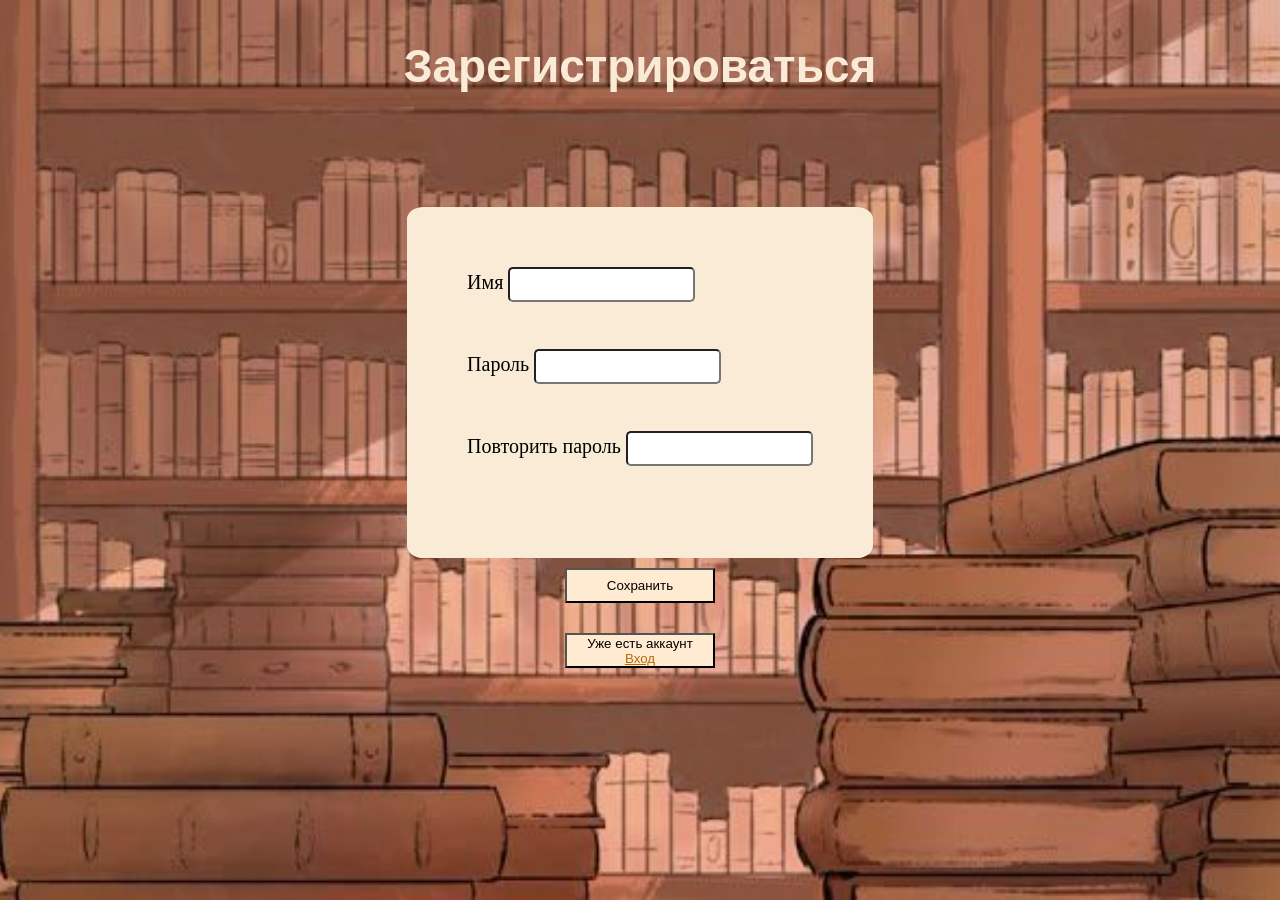
<file: index.html>
<!DOCTYPE html>
<html lang="ru">
<head>
    <meta carset="utf-8"/>
    <meta name="viewport" content="width=device-width, initial-scale=1"/>
    <title>Добавить пользователя</title>
    <link rel="stylesheet" href="./styles/index.css"/>
</head>
<body class="body1">
    <div class="card">
        <h1>Зарегистрироваться</h1>
        
        <form id="registration" onsubmit="registration(event)">
            <div class="ochert">
                <div class="input_wrapper">
                <lable class="pole">Имя</lable>
                <input name="name" class="input" id="user_name" required/>
                </div>

                <div class="input_wrapper">
                <lable class="pole" class="otst">Пароль</lable>
                <input name="password"  class="input" id="user_password" required type="password"/>
                </div>

                <div class="input_wrapper">
                <lable class="pole" class="otst">Повторить пароль</lable>
                <input name="repeat_password"  class="input" id="chek_password" required type="password"/>
                </div>
            </div>

            <div id="btn">
                <button class="btn" type="submit">Сохранить</button>
            </div>
        </form>
        
        <button class="btn">Уже есть аккаунт 
        <a href="vxod.html" class="a">Вход</a>
        </button>
    </div>
    <script src="./scripts/vxod.js"></script>
</body>

</html>
</file>
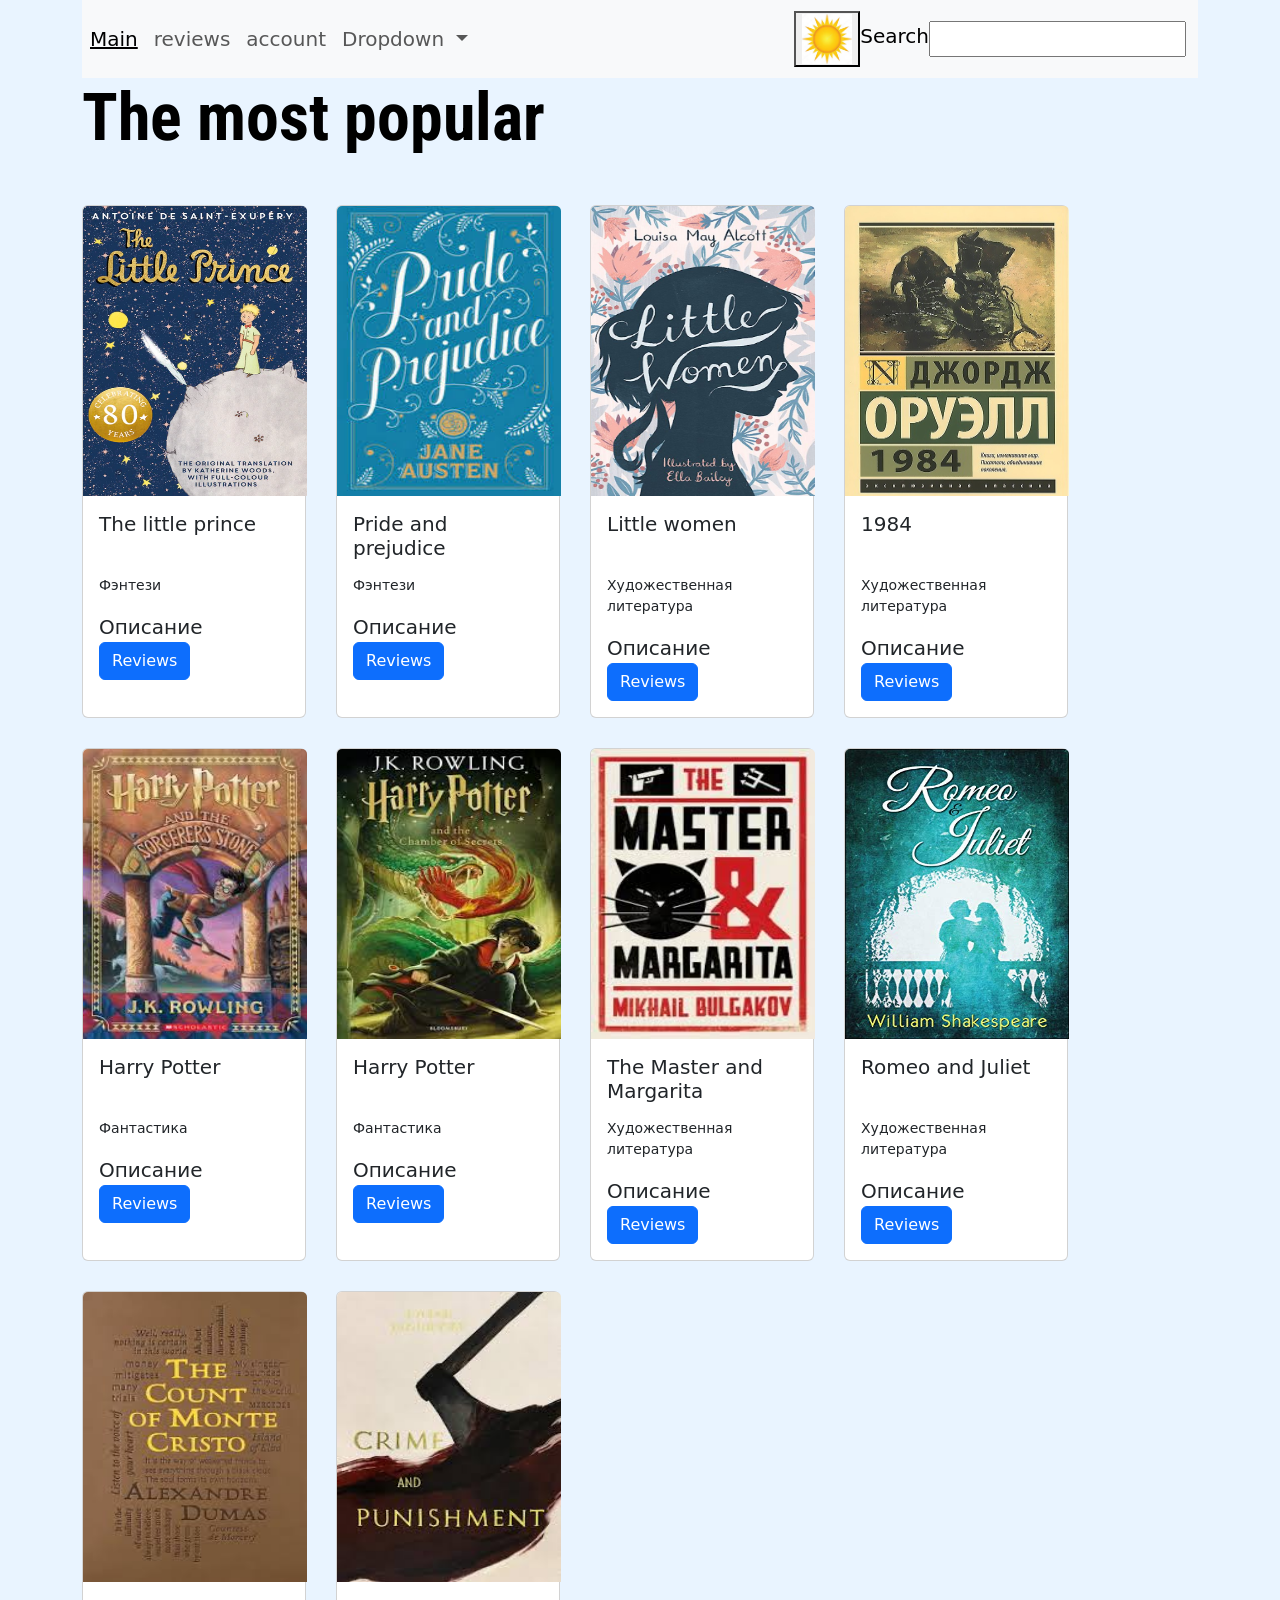
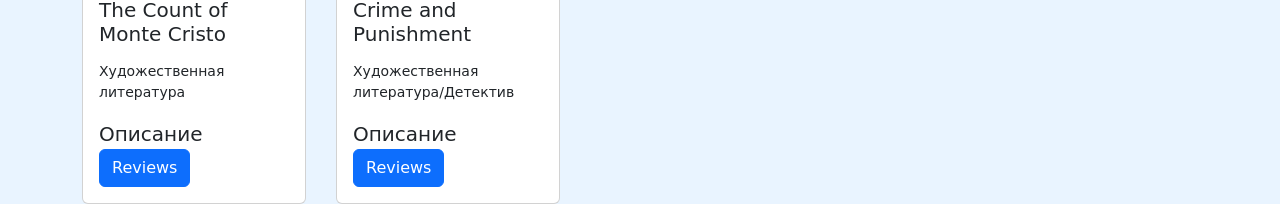
<file: library.html>
<!DOCTYPE html>
  <html>
  <head>
      <meta charset="utf-8">
      <meta name="viewport" content="width=device-width, initial-scale=1">
      
      <title>OnlineLibrary</title>
      <link href="https://cdn.jsdelivr.net/npm/bootstrap@5.3.8/dist/css/bootstrap.min.css" rel="stylesheet" integrity="sha384-sRIl4kxILFvY47J16cr9ZwB07vP4J8+LH7qKQnuqkuIAvNWLzeN8tE5YBujZqJLB" crossorigin="anonymous">
      <link rel="preconnect" href="https://fonts.googleapis.com">
      <link rel="preconnect" href="https://fonts.gstatic.com" crossorigin>
      <link href="https://fonts.googleapis.com/css2?family=Roboto+Condensed:ital,wght@0,100..900;1,100..900&display=swap" rel="stylesheet">

      <link rel="stylesheet" href="./styles/library.css">
  </head>
<body class="container">
 <header>
        <nav class="navbar navbar-expand bg-body-tertiary">
  <div class="container-fluid navbar-nav">
    <a href="library.html" class="nav-link" style="text-decoration: underline;" id="main">Main</a>
 
    <div class="collapse navbar-collapse" id="navbarSupportedContent">
      <ul class="navbar-nav me-auto mb-2 mb-lg-0 navbar" id="resultsList">
        <li class="nav-item">
          <a href="reviews.html" class="nav-link" >
          reviews</a>
        </li>
    
        <li class="nav-item">
          <a href="vxod.html" class="nav-link">account</a>
        </li>
        <li class="nav-item dropdown">
          <button class="nav-link dropdown-toggle dropdown" role="button" data-bs-toggle="dropdown" aria-expanded="false" onclick="opendropdown()">
            Dropdown
          </button>
          <ul class="dropdown-menu" id="dropdown">
            <li><a href="#" class="nav-link dropdown-link" data-catedoria="Художественная литература">Художественная литература</a></li>
                <li><a href="#" class="nav-link dropdown-link" data-catedoria="Детектив">Детективы</a></li>
                <li><a href="#" class="nav-link dropdown-link" data-catedoria="Триллеры">Триллеры</a></li>
                <li><a href="#" class="nav-link dropdown-link" data-catedoria="Научно-популярная">Научно-популярная</a></li>
                <li><a href="#" class="nav-link dropdown-link" data-catedoria="Биографии">Биографии</a></li>
                <li><a href="#" class="nav-link dropdown-link" data-catedoria="Фантастика">Фантастика</a></li>
                <li><a href="#" class="nav-link dropdown-link" data-catedoria="Фэнтези">Фэнтези</a></li>
                <li><a href="#" class="nav-link dropdown-link" data-catedoria="Ужасы">Ужасы</a></li>
                <li><a href="#" class="nav-link dropdown-link" data-catedoria="Преключения">Преключения</a></li>
          </ul>
        </li> 
      </ul>  
      <button class="btn-toggle" type="button" data-bs-toggle="collapse" data-bs-target="#navbarSupportedContent" aria-controls="navbarSupportedContent" aria-expanded="false" aria-label="Toggle navigation">
      <img src="images/moon.png" class="team" id="moon">
      <img src="images/sun.jpg" class="team" id="sun">
      </button>

      <form class="d-flex" role="search">
        <label for="searchbox">Search</label>
        <input 
      type="search" 
      oninput="liveSearch()" 
      id="searchbox">
      </form>
    </div>
  </div>
</nav>
      </header>
    
      
      <h1>The most popular</h1>

     <div class="card_cont" id="book">

     <div class="card" style="width: 14rem;">
      <img src="./images/litte.jpg" class="card-img-top"></a>
      <div class=" card-body">
      <h5 class="card-title">The little prince</h5>
      <p class="catedoria">Фэнтези</p>
      <button id="open" class="nav-link" data-descript="modalWindow">Описание</button>
      <dialog id="modalWindow">
      <p>философская повесть-притча Антуана де Сент-Экзюпери. По сюжету летчик, <br>совершивший 
        вынужденную посадку в пустыне, встречает мальчика сдалекой планеты. <br>Путешествуя по мирам, 
        герой познает мир, учится дружбе, любви и ответственности за тех, кого приручил</p>
      <button id="close" class="btn btn-primary">Закрыть</button>
      </dialog>
      <a href="reviews.html" class="btn btn-primary dtn-reviews" data-name="The little prince" data-image="./images/litte.jpg">Reviews</a>
      <div id="reviews1" class="reviews"></div>
      </div>
      </div>                 

      <div class="card" style="width: 14rem;" data-catedoria="Художественная литература">
      <img src="./images/PandP.jpg" class="card-img-top"></a>
      <div class=" card-body">
      <h5 class="card-title">Pride and prejudice</h5>
      <p class="catedoria">Фэнтези</p>
      <button id="open" class="nav-link" data-descript="modalWindow1">Описание</button>
      <dialog id="modalWindow1">
      <p>Гордость женщины, практически нищей и совершенно свободной — в своей бедности, в своей иронии, в силе своего характера...<br> 
        Есть ли нечто равное такой гордости?.. Предубеждение женщины, почти не способной уже, по привычке отвечать ударом на удар, <br>
        поверить в искренность мужского чувства и перестать об этом думать.<br> Это — «Гордость и предубеждение» Джейн Остин. Книга, без которой сейчас 
        не существовало бы,<br> наверное, ни «психологического» романа, ни «феминистской» литературы, ни — попросту — «элитной» прозы как таковой!
      </p>
      <button id="close" class="btn btn-primary">Закрыть</button>
      </dialog>
      <a href="reviews.html" class="btn btn-primary dtn-reviews" data-name="Pride and prejudice" data-image="./images/PandP.jpg">Reviews</a>
      </div>
      </div>

      <div class="card" style="width: 14rem;"> 
      <img src="./images/wom.jpg" class="card-img-top" >
      <div class=" card-body">
      <h5 class="card-title">Little women</h5>
      <p class="catedoria">Художественная литература</p>
      <button id="open" class="nav-link" data-descript="modalWindow2">Описание</button>
      <dialog id="modalWindow2">
      <p>семейная сага, повествующая о судьбах четырех сестер Марч – добросердечной красавицы Мег, "сорванца в юбке" Джо, кроткой и нежной Бесс и<br> талантливой фантазерки Эми.
      Гражданская война идет далеко на Юге, но ее грозные отголоски <br> достигли и дружной семьи небогатого провинциального пастора Марча 
      – сам он ушел на фронт полковым священником, и жена с дочерьми, как и множество других<br> американок, день за днем живут в страхе 
      трагических известий. Однако никакая война не в силах помешать девочкам взрослеть и превращаться<br> в юных девушек. 
      Девушек с их обычными и трогательными девичьими мечтами и надеждами, радостями, горестями и, конечно, первой любовью…
      </p>
      <button id="close" class="btn btn-primary">Закрыть</button>
      </dialog>
      <a href="reviews.html" class="btn btn-primary dtn-reviews">Reviews</a>
      </div>
      </div>

      <div class="card" style="width: 14rem;"> 
        <img src="./images/13651011_1_1984.jpg" class="card-img-top">
      <div class=" card-body">
      <h5 class="card-title">1984</h5>
      <p class="catedoria">Художественная литература</p>
      <button id="open" class="nav-link" data-descript="modalWindow3">Описание</button>
      <dialog id="modalWindow3">
      <p>культовая антиутопия Джорджа Оруэлла, предупреждающая об опасности тоталитаризма. Сюжет разворачивается в мире,<br> поделенном 
        между тремя враждующими сверхдержавами. В центре истории Уинстон Смит — мелкий партийный чиновник в <br>тоталитарной Океании, 
        который тайно решается на бунт против вездесущего Большого Брата и системы.
      </p>
      <button id="close" class="btn btn-primary dtn-reviews">Закрыть</button>
      </dialog>
      <a href="reviews.html" class="btn btn-primary">Reviews</a>
      </div>
      </div>

      <div class="card" style="width: 14rem;"> 
        <img src="./images/harry.jpg" class="card-img-top">
      <div class=" card-body">
      <h5 class="card-title">Harry Potter</h5>
      <p class="catedoria">Фантастика</p>
      <button id="open" class="nav-link" data-descript="modalWindow4">Описание</button>
      <dialog id="modalWindow4">
      <p>Сирота Гарри Поттер в 11 лет узнаёт, что он — знаменитый волшебник. Он отправляется в школу чародейства и волшебства<br> 
        «Хогвартс», где обретает друзей. Вместе с Роном и Гермионой Гарри раскрывает тайну Философского камня и <br>предотвращает 
        возвращение злого лорда Волан-де-Морта, виновного в гибели его родителей.
      </p>
      <button id="close" class="btn btn-primary">Закрыть</button>
      </dialog>
      <a href="reviews.html" class="btn btn-primary dtn-reviews">Reviews</a>
      </div>
      </div>

      <div class="card" style="width: 14rem;"> 
      <img src="./images/Без названия (4).jpg" class="card-img-top">
      <div class=" card-body">
      <h5 class="card-title">Harry Potter</h5>
      <p class="catedoria">Фантастика</p>
      <button id="open" class="nav-link" data-descript="modalWindow5">Описание</button>
      <dialog id="modalWindow5">
      <p>Это вторая книга о приключениях Гарри Поттера. Он снова вступает в отчаянную схватку со злом. На этот раз враг его <br>так 
        силен, что надежды на победу почти нет. В Школе чародейства и волшебства «Хогвартс» происходят тревожные события.<br> 
        Кто-то нападает на учеников школы, и преподаватели подозревают, что это таинственное чудовище, которое скрывается в <br>
        легендарной Тайной комнате. Гарри Поттер и его друзья разгадывают загадку Тайной комнаты, и теперь Гарри снова предстоит<br> 
        сразиться с лордом Волан-де-Мортом. Сумеет ли он победить на этот раз?...
      </p>
      <button id="close" class="btn btn-primary">Закрыть</button>
      </dialog>
      <a href="reviews.html" class="btn btn-primary dtn-reviews">Reviews</a>
      </div>
      </div>

      <div class="card" style="width: 14rem;">
      <img src="./images/m&m.jpg" class="card-img-top"></a>
      <div class=" card-body">
      <h5 class="card-title">The Master and Margarita</h5>
      <p class="catedoria">Художественная литература</p>
      <button id="open" class="nav-link" data-descript="modalWindow6">Описание</button>
      <dialog id="modalWindow6">
      <p>это завораживающий мистический роман, где сатира на советский быт 1930-х годов переплетается с библейской притчей <br>
        и трагической историей любви. Произведение исследует вечные темы борьбы добра со зла, прощения, смерти, бессмертия и<br> 
        истинного творчества. 
      </p>
      <button id="close" class="btn btn-primary">Закрыть</button>
      </dialog>
      <a href="reviews.html" class="btn btn-primary dtn-reviews">Reviews</a>
      </div>
      </div>

      <div class="card" style="width: 14rem;">
      <img src="./images/R&J.jpg" class="card-img-top"></a>
      <div class=" card-body">
      <h5 class="card-title">Romeo and Juliet</h5>
      <p class="catedoria">Художественная литература</p>
      <button id="open" class="nav-link" data-descript="modalWindow7">Описание</button>
      <dialog id="modalWindow7">
      <p>бессмертная трагедия Уильяма Шекспира о любви юноши и девушки из двух враждующих веронских родов. <br>
        Их искреннее чувство становится преградой для давней семейной вендетты, приводя к трагической развязке,<br>
        которая в итоге примиряет противоборствующие семьи
      </p>
      <button id="close" class="btn btn-primary">Закрыть</button>
      </dialog>
      <a href="reviews.html" class="btn btn-primary dtn-reviews">Reviews</a>
      </div>
      </div>

      <div class="card" style="width: 14rem;"> 
      <img src="./images/Без названия (6).jpg" class="card-img-top"></a>
      <div class=" card-body">
      <h5 class="card-title">The Count of Monte Cristo</h5>
      <p class="catedoria">Художественная литература</p>
      <button id="open" class="nav-link" data-descript="modalWindow8">Описание</button>
      <dialog id="modalWindow8">
      <p>Молодой моряк Эдмон Дантес считал себя счастливчиком — прибыльное дело, красавица-невеста. Но власть во Франции <br>
        меняется так же часто, как ветер. Донос завистника — и невинный Эдмон оказывается за решёткой на долгих <br>
        четырнадцать лет... Пройдя через каменные мешки замка Иф, закалив волю, разбогатев на пиратских кладах, герой под<br> 
        псевдонимом «Граф Монте-Кристо» возвращается во Францию, чтобы отомстить предателям, сломавшем ему жизнь. Не убить <br>
        их — он не настолько милосерден. Граф использует интриги, подкуп, влияние и провокации, чтобы сломать жизнь им самим...
      </p>
      <button id="close" class="btn btn-primary">Закрыть</button>
      </dialog>
      <a href="reviews.html" class="btn btn-primary dtn-reviews">Reviews</a>
      </div>
      </div>

      <div class="card" style="width: 14rem;"> 
      <img src="./images/Без названия (7).jpg" class="card-img-top"></a>
      <div class=" card-body">
      <h5 class="card-title">Crime and Punishment</h5>
      <p class="catedoria">Художественная литература/Детектив</p>
      <button id="open" class="nav-link" data-descript="modalWindow9">Описание</button>
      <dialog id="modalWindow9">
      <p>социально-философский роман Ф. М. Достоевского, исследующий муки совести и искупление. Бедный студент<br> 
        Родион Раскольников убивает старуху-процентщицу, чтобы проверить свою теорию о «право имеющих» людях. <br>
        Это преступление приводит его к тяжелейшим душевным терзаниям, полному одиночеству и, наконец, к духовному<br>
        возрождению через раскаяние и веру.
      </p>
      <button id="close" class="btn btn-primary">Закрыть</button>
      </dialog>
      <a href="reviews.html" class="btn btn-primary dtn-reviews">Reviews</a>
      </div>
      </div>
</div>


      <script src="./scripts/library.js"></script>
</body>

  </html>
</file>
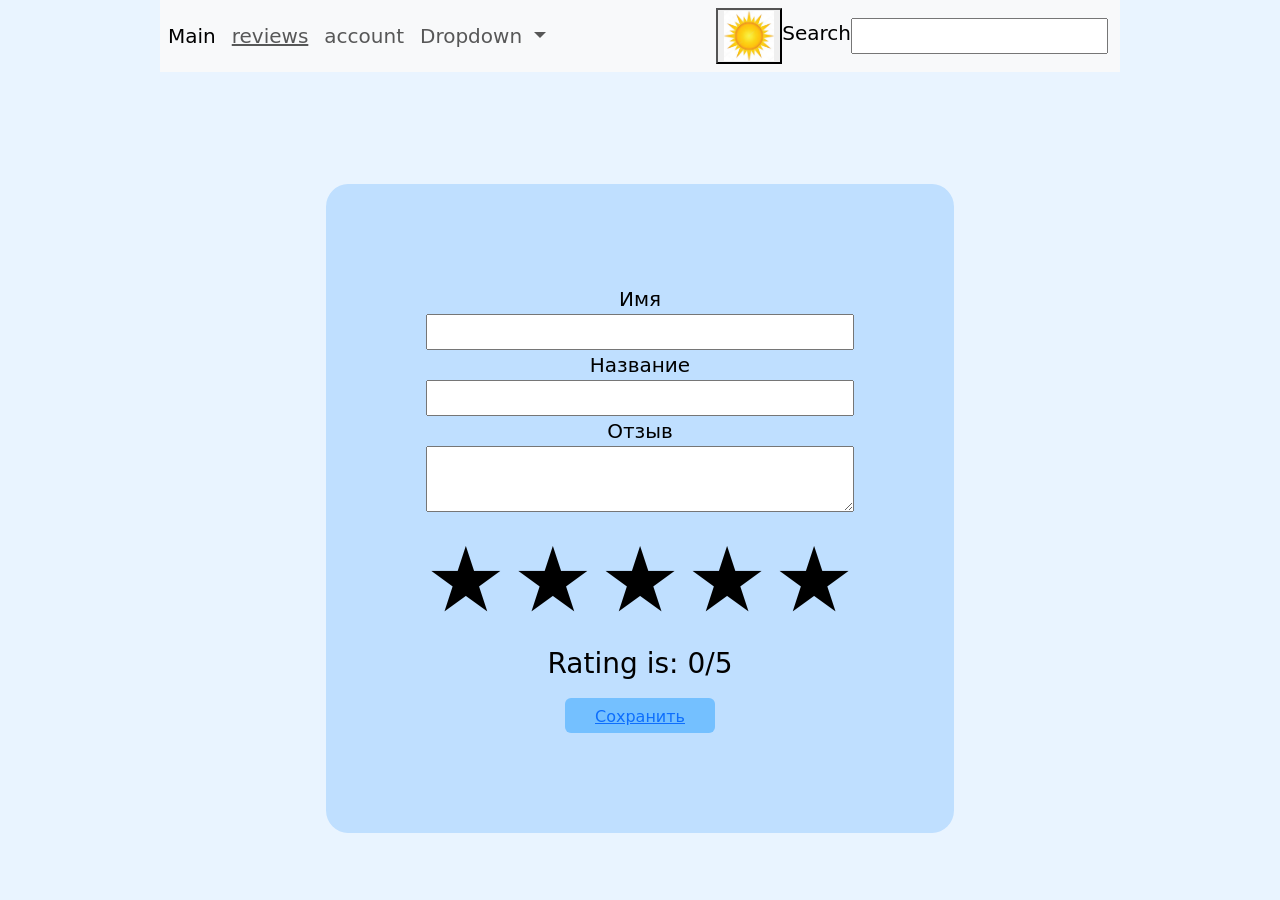
<file: reviews.html>
<!DOCTYPE html>
<html lang="ru">
    <head>
        <meta charset="utf-8">
        <meta name="viewport" content="width=device-width, initial-scale=1">
        
        <title>OnlineLibrary</title>
        <link href="https://cdn.jsdelivr.net/npm/bootstrap@5.3.8/dist/css/bootstrap.min.css" rel="stylesheet" integrity="sha384-sRIl4kxILFvY47J16cr9ZwB07vP4J8+LH7qKQnuqkuIAvNWLzeN8tE5YBujZqJLB" crossorigin="anonymous">
        <link rel="preconnect" href="https://fonts.googleapis.com">
        <link rel="preconnect" href="https://fonts.gstatic.com" crossorigin>
        <link href="https://fonts.googleapis.com/css2?family=Roboto+Condensed:ital,wght@0,100..900;1,100..900&display=swap" rel="stylesheet">
        
        <link rel="stylesheet" href="./styles/reviews.css">
    </head>
<body class="container">
 <header>
        <nav class="navbar navbar-expand bg-body-tertiary">
  <div class="container-fluid navbar-nav">
    <a href="library.html" class="nav-link nave-item"  id="main">Main</a>
    <div class="collapse navbar-collapse" id="navbarSupportedContent">
      <ul class="navbar-nav me-auto mb-2 mb-lg-0 " id="resultsList">
        <li class="nav-item">
          <a href="reviews.html" class="nav-link" style="text-decoration: underline;">
          reviews</a>
        </li>
    
        <li class="nav-item">
          <a href="vxod.html" class="nav-link">account</a>
        </li>
        <li class="nav-item dropdown">
          <button class="nav-link dropdown-toggle dropdown" role="button" data-bs-toggle="dropdown" aria-expanded="false" onclick="opendropdown()">
            Dropdown
          </button>
          <ul class="dropdown-menu" id="dropdown">
            <li><a href="#" class="nav-link">Художественная литература</a></li>
                <li><a href="#" class="nav-link">Детективы</a></li>
                <li><a href="#" class="nav-link">Триллеры</a></li>
                <li><a href="#" class="nav-link">Научно-популярная</a></li>
                <li><a href="#" class="nav-link">Биографии</a></li>
                <li><a href="#" class="nav-link">Фантастика</a></li>
                <li><a href="#" class="nav-link">Фэнтези</a></li>
                <li><a href="#" class="nav-link">Ужасы</a></li>
                <li><a href="#" class="nav-link">Преключения</a></li>
          </ul>
        </li>
      </ul>  
      <button class="btn-toggle" type="button" data-bs-toggle="collapse" data-bs-target="#navbarSupportedContent" aria-controls="navbarSupportedContent" aria-expanded="false" aria-label="Toggle navigation">
      <img src="images/moon.png" class="team" id="moon">
      <img src="images/sun.jpg" class="team" id="sun">
      </button>

      <form class="d-flex" role="search">
        <label for="searchbox">Search</label>
        <input 
      type="search" 
      oninput="liveSearch()" 
      id="searchbox">
      </form>
    </div>
  </div>
</nav>
      </header>
   
  <form id="reviesForm" class="ochert">
          <div >
                  <div class="input_wrapper">
                  <lable class="pole">Имя</lable>
                  <input name="name" class="input" required/>
                  </div>

                  <div class="input_wrapper">
                  <lable class="pole" class="otst">Название</lable>
                  <input name="name_book"  class="input" required/>
                  </div>

                  <div class="textarea_wrapper">
                  <lable class="pole" class="otst">Отзыв</lable>
                  <textarea name="rewiews"  class="input" required></textarea>
                  </div>
                  <div>
                  <span onclick="stars(1)" class="star">★</span>
                  <span onclick="stars(2)" class="star">★</span>
                  <span onclick="stars(3)" class="star">★</span>
                  <span onclick="stars(4)" class="star">★</span>
                  <span onclick="stars(5)" class="star">★</span>
                  <h3 class="output">Rating is: 0/5</h3>
                </div>
            
                <div id="btn">
                <button class="btn" >
                <a href="library.html" class="a">Сохранить</button>
                </a>
        
          </div>
      </form> 
      
      

</body>

     
<script src="./scripts/library.js"></script>
    

</html>
</file>
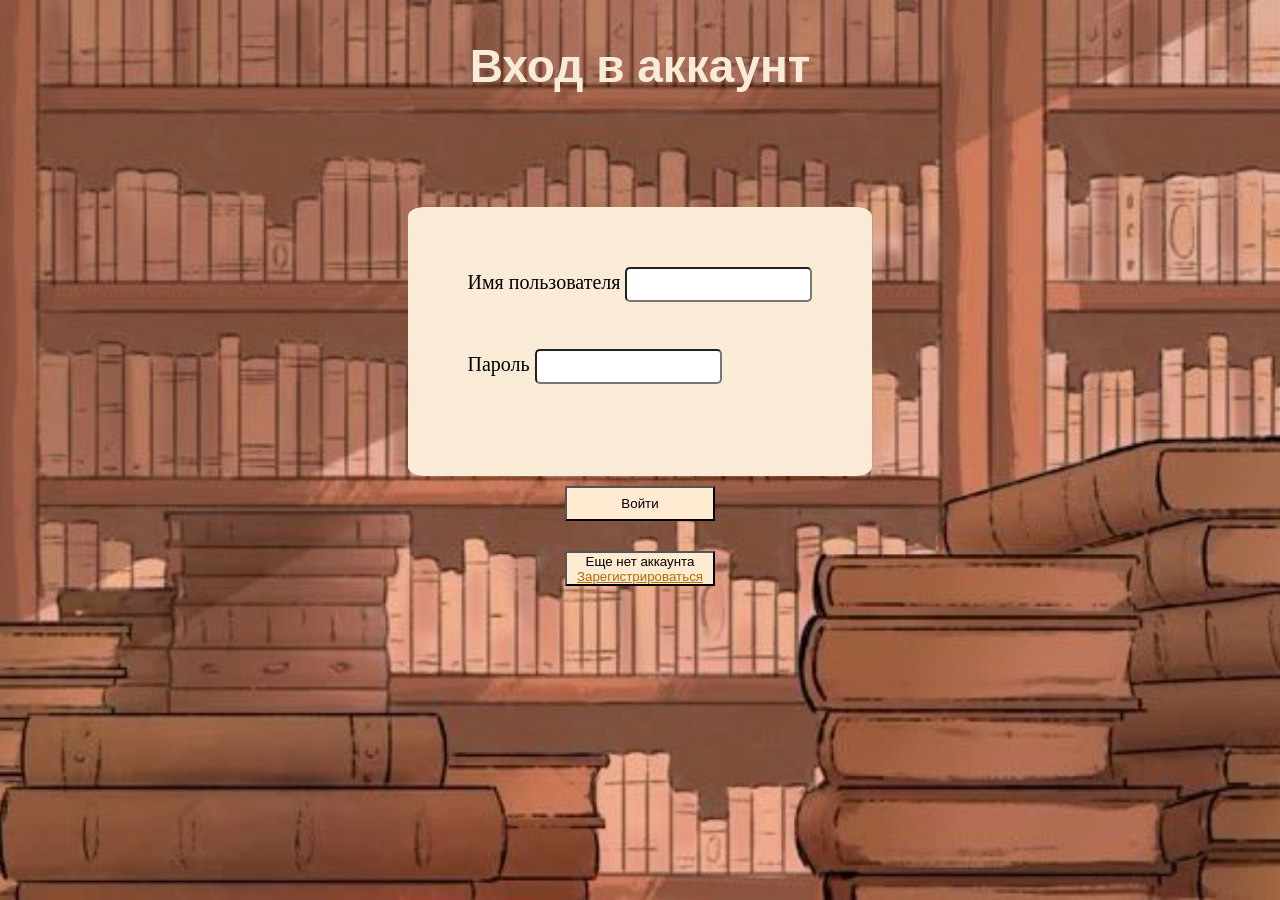
<file: vxod.html>
<!DOCTYPE html>
<html lang="ru">
<head>
    <meta carset="utf-8"/>
    <meta name="viewport" content="width=device-width, initial-scale=1"/>
    <title>Добавить пользователя</title>
    <link rel="stylesheet" href="./styles/index.css"/>
</head>
<body class="body1">
    <div class="card">

        <h1>Вход в аккаунт</h1>

        <form id="login" onsubmit="login(event)">
            <div class="ochert">
                <div class="input_wrapper">
                <lable class="pole">Имя пользователя</lable>
                <input name="name" class="input" id="user_name" required/>
                </div>

                <div class="input_wrapper">
                <lable class="pole" class="otst">Пароль</lable>
                <input name="password"  class="input" id="user_password" required type="password"/>
                </div>
            </div>

            <div id="btn">
                <button class="btn" type="submit">Войти</button>
            </div>
        </form>
        
        <button class="btn">Еще нет аккаунта 
        <a href="index.html" class="a">Зарегистрироваться</a>
        </button>
    </div>
    <script src="./scripts/vxod.js"></script>
</body>

</html>
</file>
<file: styles/index.css>
.card{
    display: flex;
    flex-direction: column;
    gap: 20px;
    justify-content: center;
    align-items: center;
}

h1{
  font-family: "Roboto Condensed", sans-serif;
  font-optical-sizing: auto;
  font-weight: bold;
  font-style: normal;
  font-size: 46px;
  padding-bottom: 5%;
  color: antiquewhite;
}

.pole{
  font-family: "Times, Times New Roman", serif;
  font-optical-sizing: auto;
  font-style: normal;
  font-size: 20px;
  padding-bottom: 40px;
}

body{
  background-image: url(../images/CCC.jpg);
  background-repeat: no-repeat;
  background-position: center;
  background-attachment: fixed;
  background-size: cover;
}

.btn{
  margin: 0 auto;
  background-color: rgb(255, 235, 209);
  width: 150px;
  height: 35px;
  margin-top: 10px;
}

#btn{
    display: flex;
    justify-content: center; 
    align-items: center;
}
.a{
  color: rgb(184, 107, 0);
}

.otst{
  margin-bottom: 1.5%;
  margin-top: 1.5%;
}

.ochert{
  padding: 60px;
  border-color: rgba(255, 230, 197, 0.567);
  background-color: antiquewhite;
  border-radius: 3.5%;
  display: flex;
  flex-direction: column;
  gap: 15px
}

.input_wrapper {
  display: flex;
  gap: 5px;
  align-items: baseline;
}

.input {
  padding: 12px 7px;
  height: 7px;
  border-radius: 5px;
}



@media (max-width: 992px) {
h1{
  font-family: "Roboto Condensed", sans-serif;
  font-optical-sizing: auto;
  font-weight: bold;
  font-style: normal;
  font-size: 26px;
  padding-bottom: 5%;
  color: antiquewhite;
  justify-content: center;
}


.ochert {
    padding: 30px 20px; 
    width: 92%; 
    max-width: 300px;
    align-items: stretch;
    display: flex;
    flex-direction: column;
  }
}
</file>
<file: styles/library.css>
h1{
  font-family: "Roboto Condensed", sans-serif;
  font-optical-sizing: auto;
  font-weight: bold;
  font-style: normal;
  font-size: 66px;
  padding-bottom: 40px;
}

.card_cont{
    display: flex;
    flex-direction: row;
    gap: 30px;
    flex-wrap: wrap;
    height: 430px;
}

.container-fluid{
    flex-wrap: wrap;
}


.dropdown-menu{
    display: none;
    position: absolute;
}

.see{
    display: block;
}

.reviews{display: none;}

.discript{display: none;}

.card-img-top{
    width: 14rem; 
    height: 290px;
}

.navbar {
    align-items: center;
}

.card-title{
    height: 55px;
}

body.dark-team {
 background-color: #696969;
 color: #121212;
}

body.dark-team #sun { display: none; }
body.dark-team #moon { display: inline-block; }

body {
  background-color: #e9f4ff;
  color: #000000;
  text-align: left;
  font-size: 20px;
}

#main{
    color: #000000;
}

.team{
    width: 50px;
    height: 50px;
    align-self:center;
}

#sun{
   display: inline-block;
}

#moon{
   display: none;
}

.catedoria{
    font-size: 14px;
}

.is-hidden { display: none; }



@media (max-width: 992px) {
h1 {
    font-size: 36px;
    padding-bottom: 20px;
    text-align: center; 
  }

body {
  display: flex;
  align-items: center;
  justify-content: center;
  flex-direction: column;
  font-size: 20px;
}

.btn-toggle {
    margin-left: 0;
    margin: 15px auto;
  }

.ochert lable{
    margin-bottom: -5px;
    font-size: 15px;
  }

.ochert {
    margin: 20px auto;
    padding: 30px 20px; 
    width: 92%; 
    max-width: 360px;
    align-items: stretch;
    display: flex;
    flex-direction: column;
  }

.star {
    font-size: 7vh;
    display: inline-block;
  }

.navbar {
  display: flex;
  align-items: center;
  flex-direction: column;
  font-size: 20px;
  width: 100%;
  gap: 10px;
  padding: 10px;
}

.navbar-nav{
  display: flex !important;
  flex-direction: row !important;
  flex-wrap: wrap !important;
  justify-content: left !important;
  gap: 10px;
  padding: 0;
  width: 100%;
}

.nav-link{
  font-size: 16px;
  padding: 2px 4px;
}

.nav-item{
  display: inline-block;
}

.team{
    width: 30px;
    height: 30px;
    align-self:center;
}

#searchbox { 
  width: 140px; 
  font-size: 16px; 
}
}
</file>
<file: styles/reviews.css>
h1{
  font-family: "Roboto Condensed", sans-serif;
  font-optical-sizing: auto;
  font-weight: bold;
  font-style: normal;
  font-size: 66px;
  padding-bottom: 40px;
}

.card-img-top{
    width: 14rem; 
    height: 290px;
}

.navbar {
  display: flex;
  align-items: center;
  justify-content: center;
  flex-direction: row;
  text-align: left;
  font-size: 20px;
  width: 60rem;
}

.card-title{
    height: 55px;
}

body.dark-theam {
 background-color: #696969;
 color: #121212;
}

body.dark-team {
 background-color: #696969;
 color: #121212;
}

body.dark-team #sun { display: none; }
body.dark-team #moon { display: inline-block; }


#main{
    color: #000000;
}

.team{
    width: 50px;
    height: 50px;
    align-self:center;
}

#sun{
   display: inline-block;
}

#moon{
   display: none;
}

.is-hidden { display: none; }

body {
  background-color: #e9f4ff;
  color: #000000;
  min-height: 50vh;
  display: flex;
  align-items: center;
  text-align: left;
  justify-content: center;
  flex-direction: column;
  font-size: 20px;
}

.card {
  max-width: 33rem;
  background: #fff;
  margin: 0 1rem;
  padding: 1rem;
  box-shadow: 0 0 5px rgba(0, 0, 0, 0.2);
  width: 100%;
  border-radius: 0.5rem;
  
}
.star {
  font-size: 10vh;
  cursor: pointer;
}
.one {
  color: rgb(255, 0, 0);
}
.two {
  color: rgb(255, 106, 0);
}
.three {
  color: rgb(251, 255, 120);
}
.four {
  color: rgb(255, 255, 0);
}
.five {
  color: rgb(24, 159, 14);
}

.ochert{
  margin-top: 10%;
  padding: 100px;
  border-color: rgba(255, 230, 197, 0.567);
  background-color: #bfdfff;
  border-radius: 3.5%;
  display: flex;
  flex-direction: column;
  text-align: center;
  gap: 15px
}

.btn{
  margin: 0 auto;
  background-color: rgb(116, 192, 255);
  width: 150px;
  height: 35px;
  margin-top: 10px;
}

.input_wrapper{
  display: flex;
  flex-direction: column;
}

.textarea_wrapper{
  display: flex;
  flex-direction: column;
}

#btn{
    display: flex;
    justify-content: center; 
    align-items: center;
}


@media (max-width: 992px) {
h1 {
    font-size: 36px;
    padding-bottom: 20px;
    text-align: center; 
  }

body {
  display: flex;
  align-items: center;
  justify-content: center;
  flex-direction: column;
  font-size: 20px;
}

.btn-toggle {
    margin-left: 0;
    margin: 15px auto;
  }

.ochert lable{
    margin-bottom: -5px;
    font-size: 15px;
  }

.ochert {
    margin: 20px auto;
    padding: 30px 20px; 
    width: 92%; 
    max-width: 360px;
    align-items: stretch;
    display: flex;
    flex-direction: column;
  }

.star {
    font-size: 7vh;
    display: inline-block;
  }

.navbar {
  display: flex;
  align-items: center;
  flex-direction: column;
  font-size: 20px;
  width: 100%;
  gap: 10px;
  padding: 10px;
}

.navbar-nav{
  display: flex !important;
  flex-direction: row !important;
  flex-wrap: wrap !important;
  justify-content: left !important;
  gap: 10px;
  padding: 0;
  width: 100%;
}

.nav-link{
  font-size: 16px;
  padding: 2px 4px;
}

.nav-item{
  display: inline-block;
}

.team{
    width: 30px;
    height: 30px;
    align-self:center;
}

.btn-toggle{
  width: 30px;
  height: 30px;
  align-self:center;
}

#searchbox { 
  width: 140px; 
  font-size: 16px; 
}
}
</file>
